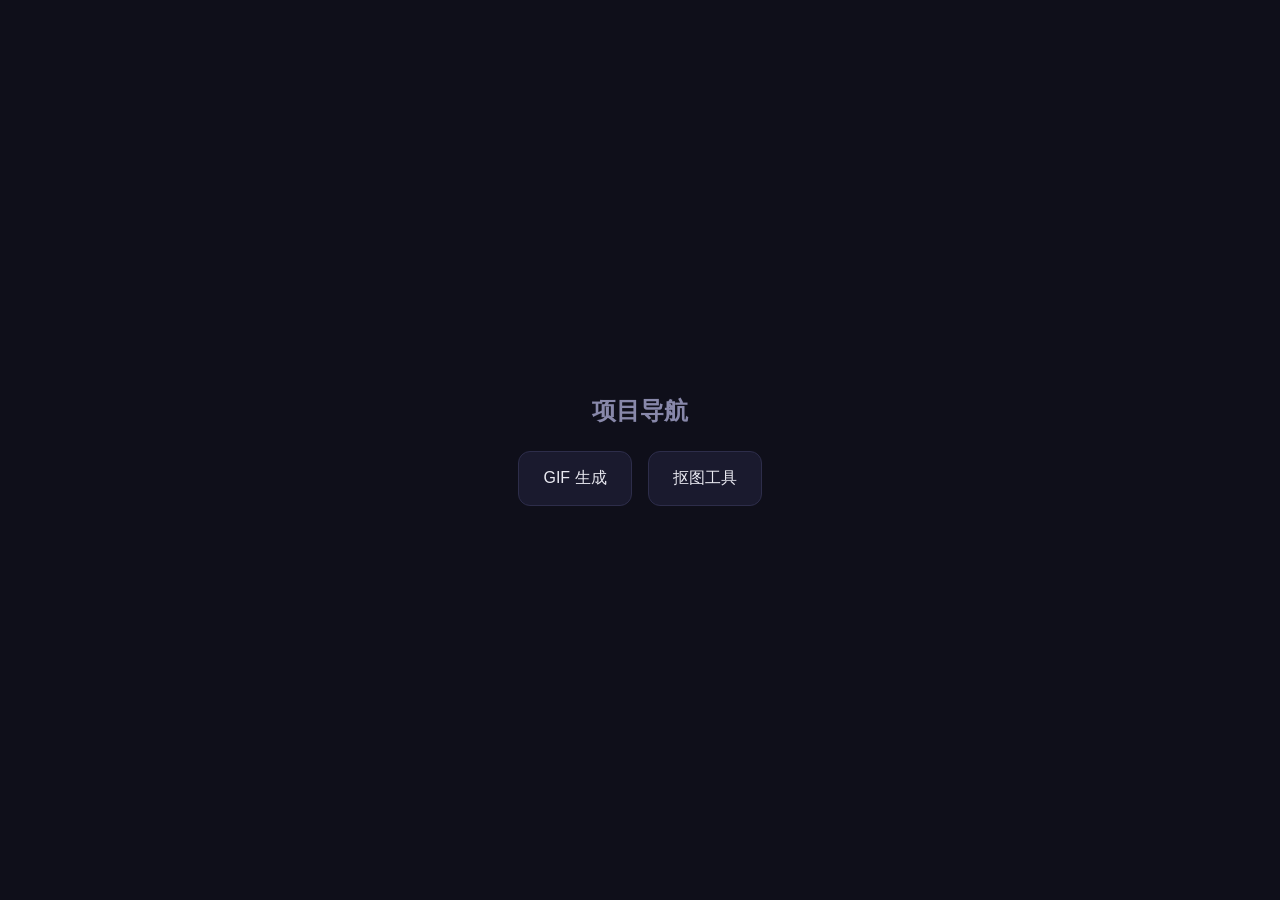
<file: index.html>
<!DOCTYPE html>
<html lang="zh-CN">
<head>
  <meta charset="UTF-8">
  <meta name="viewport" content="width=device-width, initial-scale=1">
  <title>schuylerk.github.io</title>
  <style>
    * { box-sizing: border-box; margin: 0; padding: 0; }
    body {
      font-family: -apple-system, BlinkMacSystemFont, "Segoe UI", Roboto, sans-serif;
      background: #0f0f1a;
      color: #e8e8f0;
      min-height: 100vh;
      padding: 2rem;
      display: flex;
      flex-direction: column;
      align-items: center;
      justify-content: center;
    }
    h1 { margin-bottom: 1.5rem; font-size: 1.5rem; color: #8888aa; }
    nav { display: flex; flex-wrap: wrap; gap: 1rem; justify-content: center; }
    a {
      display: block;
      padding: 1rem 1.5rem;
      background: #1a1a2e;
      color: #e8e8f0;
      text-decoration: none;
      border-radius: 12px;
      border: 1px solid #2d2d4a;
      transition: background .2s, border-color .2s;
    }
    a:hover { background: #252542; border-color: #6366f1; }
  </style>
</head>
<body>
  <h1>项目导航</h1>
  <nav>
    <a href="./gif-gen/">GIF 生成</a>
    <a href="./matting/">抠图工具</a>
  </nav>
</body>
</html>
</file>
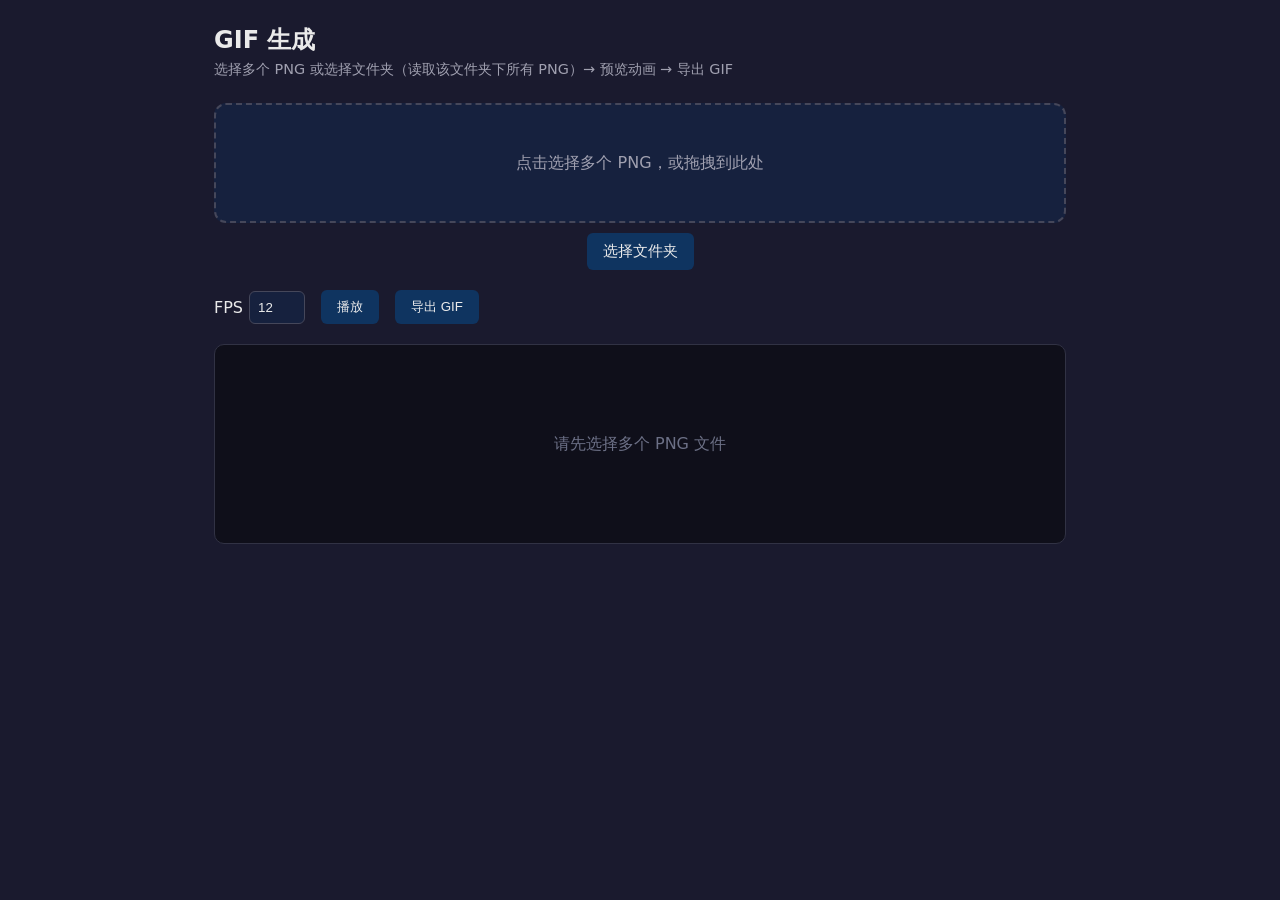
<file: gif-gen/index.html>
<!DOCTYPE html>
<html lang="zh-CN">
  <head>
    <meta charset="UTF-8" />
    <meta name="viewport" content="width=device-width, initial-scale=1" />
    <title>gif生成</title>
    <script type="module" crossorigin src="/gif-gen/assets/index-cfB_fj5O.js"></script>
    <link rel="stylesheet" crossorigin href="/gif-gen/assets/index-DPO0qFq3.css">
  </head>
  <body>
    <div class="app">
      <header>
        <h1>GIF 生成</h1>
        <p class="desc">选择多个 PNG 或选择文件夹（读取该文件夹下所有 PNG）→ 预览动画 → 导出 GIF</p>
      </header>

      <section class="upload">
        <label class="zone" id="dropZone">
          <input type="file" id="fileInput" accept="image/png,.png" multiple hidden />
          <span class="zone-text">点击选择多个 PNG，或拖拽到此处</span>
        </label>
        <div class="upload-actions">
          <button type="button" class="btn-folder" id="btnFolder">选择文件夹</button>
          <input type="file" id="dirInput" webkitdirectory directory accept="image/png,.png" multiple hidden />
        </div>
      </section>

      <section class="controls" id="controls" hidden>
        <label>FPS <input type="number" id="fps" min="1" max="60" value="12" /></label>
        <button type="button" id="btnPlay">播放</button>
        <button type="button" id="btnExport">导出 GIF</button>
        <span class="info" id="frameInfo"></span>
      </section>

      <section class="preview">
        <div class="preview-wrap" id="previewWrap">
          <canvas id="canvas"></canvas>
          <p class="empty" id="emptyTip">请先选择多个 PNG 文件</p>
        </div>
      </section>
    </div>
  </body>
</html>
</file>
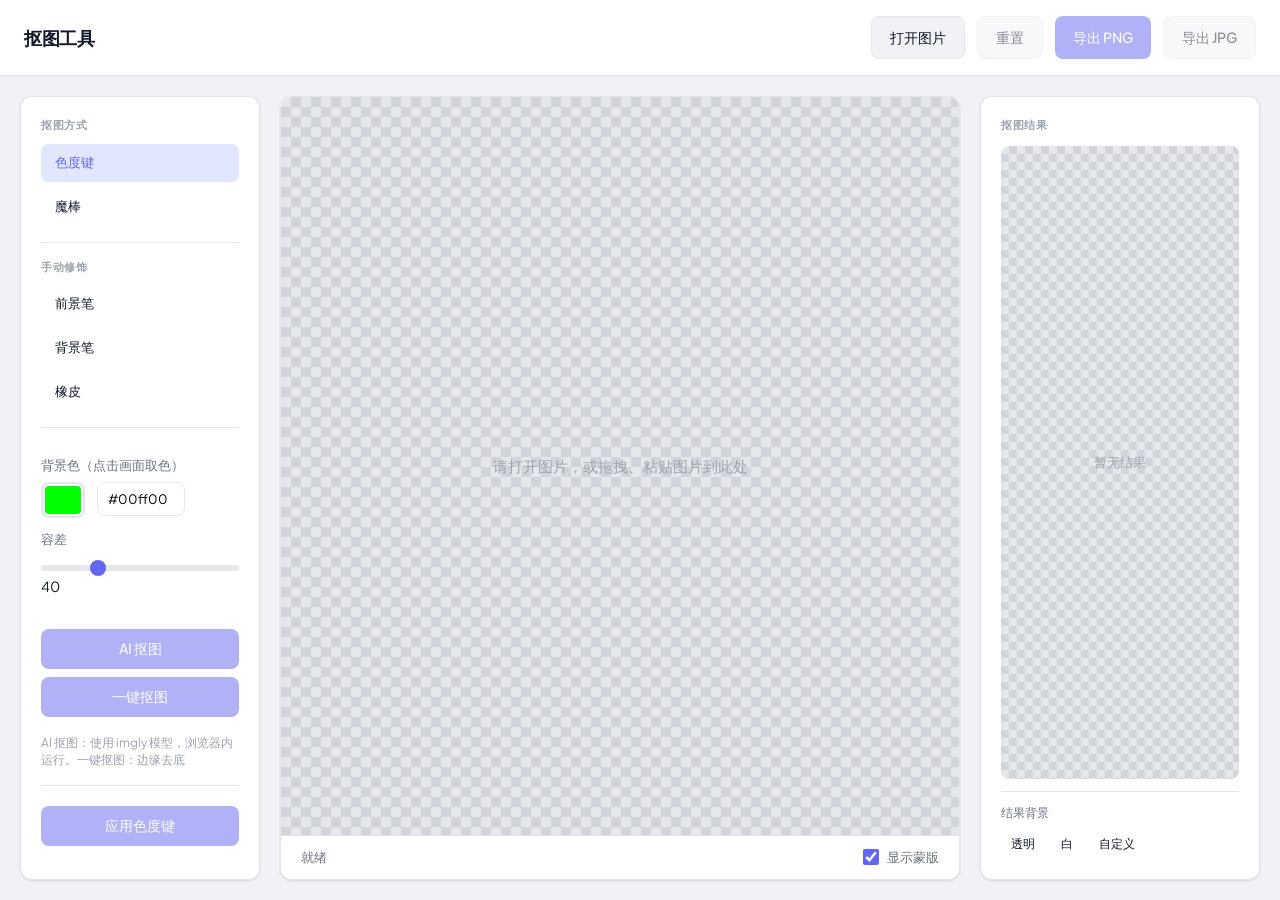
<file: matting/index.html>
<!DOCTYPE html>
<html lang="zh-CN">
<head>
  <meta charset="UTF-8">
  <meta name="viewport" content="width=device-width, initial-scale=1.0">
  <title>抠图工具</title>
  <script type="module" crossorigin src="/matting/assets/index-CBe-favw.js"></script>
  <link rel="stylesheet" crossorigin href="/matting/assets/index-D5WpoJRu.css">
</head>
<body>
  <div class="app">
    <header class="header">
      <h1 class="title">抠图工具</h1>
      <div class="header-actions">
        <label class="btn btn-secondary">
          打开图片
          <input type="file" id="fileInput" accept="image/*" hidden>
        </label>
        <button type="button" class="btn btn-secondary" id="resetBtn" disabled>重置</button>
        <button type="button" class="btn btn-primary" id="exportPngBtn" disabled>导出 PNG</button>
        <button type="button" class="btn btn-secondary" id="exportJpgBtn" disabled>导出 JPG</button>
      </div>
    </header>

    <main class="main">
      <aside class="toolbar">
        <div class="tool-group">
          <span class="tool-group-label">抠图方式</span>
          <div class="tool-buttons">
            <button type="button" class="tool-btn active" data-tool="chroma" title="选取背景色并去除">色度键</button>
            <button type="button" class="tool-btn" data-tool="wand" title="点击选取相似颜色">魔棒</button>
          </div>
        </div>
        <div class="tool-group">
          <span class="tool-group-label">手动修饰</span>
          <div class="tool-buttons">
            <button type="button" class="tool-btn" data-tool="brush-fg" title="涂抹为前景">前景笔</button>
            <button type="button" class="tool-btn" data-tool="brush-bg" title="涂抹为背景">背景笔</button>
            <button type="button" class="tool-btn" data-tool="eraser" title="擦除蒙版">橡皮</button>
          </div>
        </div>
        <div class="tool-options" id="toolOptions">
          <div class="option-row chroma-options hidden">
            <label>背景色（点击画面取色）</label>
            <input type="color" id="chromaColor" value="#00ff00">
            <input type="text" id="chromaColorHex" value="#00ff00" class="hex-input">
          </div>
          <div class="option-row chroma-options hidden">
            <label>容差</label>
            <input type="range" id="chromaTolerance" min="0" max="150" value="40">
            <span id="chromaToleranceVal">40</span>
          </div>
          <div class="option-row wand-options hidden">
            <label>容差</label>
            <input type="range" id="wandTolerance" min="1" max="100" value="32">
            <span id="wandToleranceVal">32</span>
          </div>
          <div class="option-row brush-options hidden">
            <label>笔刷大小</label>
            <input type="range" id="brushSize" min="4" max="80" value="24">
            <span id="brushSizeVal">24</span>
          </div>
        </div>
        <div class="tool-group run-group">
          <button type="button" class="btn btn-primary btn-block" id="aiMattingBtn" disabled>AI 抠图</button>
          <button type="button" class="btn btn-primary btn-block" id="oneClickBtn" disabled>一键抠图</button>
          <p class="hint">AI 抠图：使用 imgly 模型，浏览器内运行。一键抠图：边缘去底</p>
        </div>
        <div class="tool-group run-group chroma-run hidden">
          <button type="button" class="btn btn-primary btn-block" id="applyChromaBtn" disabled>应用色度键</button>
        </div>
      </aside>

      <section class="workspace">
        <div class="canvas-wrap" id="canvasWrap">
          <canvas id="sourceCanvas"></canvas>
          <canvas id="maskCanvas"></canvas>
          <canvas id="previewCanvas"></canvas>
          <canvas id="overlayCanvas"></canvas>
          <div class="canvas-placeholder" id="placeholder">
            <span>请打开图片，或拖拽、粘贴图片到此处</span>
          </div>
        </div>
        <div class="workspace-footer">
          <span id="statusText">就绪</span>
          <label class="check-label">
            <input type="checkbox" id="showMask" checked>
            显示蒙版
          </label>
        </div>
      </section>

      <aside class="preview-panel">
        <div class="preview-header">抠图结果</div>
        <div class="preview-wrap">
          <canvas id="resultCanvas"></canvas>
          <div class="preview-placeholder" id="resultPlaceholder">暂无结果</div>
        </div>
        <div class="result-bg-options">
          <span class="result-bg-label">结果背景</span>
          <div class="result-bg-btns">
            <button type="button" class="tool-btn result-bg-btn active" data-bg="transparent">透明</button>
            <button type="button" class="tool-btn result-bg-btn" data-bg="white">白</button>
            <button type="button" class="tool-btn result-bg-btn" data-bg="custom">自定义</button>
          </div>
          <div class="result-bg-color-row hidden" id="resultBgColorRow">
            <input type="color" id="resultBgColor" value="#ffffff">
            <input type="text" id="resultBgColorHex" value="#ffffff" class="hex-input">
          </div>
        </div>
      </aside>
    </main>
  </div>

</body>
</html>
</file>
<file: gif-gen/assets/index-DPO0qFq3.css>
*{box-sizing:border-box}body{margin:0;background:#1a1a2e;color:#eaeaea;font-family:system-ui,sans-serif;min-height:100vh}.app{max-width:900px;margin:0 auto;padding:24px}header{margin-bottom:24px}h1{font-size:1.5rem;margin:0 0 4px}.desc{font-size:.9rem;color:#a0a0b0;margin:0}.upload{margin-bottom:20px}.zone{display:flex;align-items:center;justify-content:center;min-height:120px;border:2px dashed #45475a;border-radius:12px;background:#16213e;cursor:pointer;transition:border-color .2s,background .2s}.zone:hover,.zone.dragover{border-color:#89b4fa;background:#1e2a44}.zone-text{color:#a0a0b0}.upload-actions{margin-top:10px;display:flex;justify-content:center}.btn-folder{padding:8px 16px;background:#0f3460;color:#eaeaea;border:none;border-radius:6px;cursor:pointer;font-size:.95rem}.btn-folder:hover{background:#1a4a7a}.controls{display:flex;align-items:center;gap:16px;flex-wrap:wrap;margin-bottom:20px}.controls label{display:flex;align-items:center;gap:6px}.controls input[type=number]{width:56px;padding:8px;background:#16213e;border:1px solid #45475a;color:#eaeaea;border-radius:6px}.controls button{padding:8px 16px;background:#0f3460;color:#eaeaea;border:none;border-radius:6px;cursor:pointer}.controls button:hover{background:#1a4a7a}.info{font-size:.9rem;color:#a0a0b0}.preview-wrap{background:#0f0f1a;border-radius:10px;border:1px solid #313244;min-height:200px;display:flex;align-items:center;justify-content:center;position:relative}.preview-wrap canvas{max-width:100%;max-height:70vh;display:none}.preview-wrap canvas.visible{display:block}.empty{position:absolute;color:#6c7086;pointer-events:none}.empty.hidden{display:none}
</file>
<file: matting/assets/index-D5WpoJRu.css>
@import"https://fonts.googleapis.com/css2?family=Plus+Jakarta+Sans:wght@400;500;600;700&display=swap";:root{--bg: #f0f2f5;--surface: #ffffff;--surface-elevated: #ffffff;--border: #e5e7eb;--border-focus: #6366f1;--text: #111827;--text-secondary: #6b7280;--text-tertiary: #9ca3af;--accent: #6366f1;--accent-hover: #4f46e5;--accent-muted: #e0e7ff;--radius: 12px;--radius-sm: 8px;--radius-full: 9999px;--shadow-sm: 0 1px 2px rgba(0, 0, 0, .05);--shadow: 0 1px 3px rgba(0, 0, 0, .08), 0 1px 2px rgba(0, 0, 0, .04);--shadow-md: 0 4px 6px -1px rgba(0, 0, 0, .07), 0 2px 4px -2px rgba(0, 0, 0, .04);--font: "Plus Jakarta Sans", -apple-system, BlinkMacSystemFont, sans-serif}*{box-sizing:border-box}body{margin:0;font-family:var(--font);font-size:14px;color:var(--text);background:var(--bg);line-height:1.5;-webkit-font-smoothing:antialiased}.app{min-height:100vh;display:flex;flex-direction:column}.header{display:flex;align-items:center;justify-content:space-between;padding:16px 24px;background:var(--surface);border-bottom:1px solid var(--border);box-shadow:var(--shadow-sm)}.title{margin:0;font-size:18px;font-weight:700;letter-spacing:-.02em;color:var(--text)}.header-actions{display:flex;gap:12px}.btn{display:inline-flex;align-items:center;justify-content:center;padding:10px 18px;border:none;border-radius:var(--radius-sm);font-family:var(--font);font-size:14px;font-weight:500;cursor:pointer;transition:background .15s,color .15s,box-shadow .15s}.btn-secondary{background:var(--bg);color:var(--text);border:1px solid var(--border)}.btn-secondary:hover:not(:disabled){background:#e5e7eb;border-color:#d1d5db}.btn-primary{background:var(--accent);color:#fff}.btn-primary:hover:not(:disabled){background:var(--accent-hover);box-shadow:0 2px 8px #6366f159}.btn:disabled{opacity:.5;cursor:not-allowed}.btn-block{width:100%}.main{flex:1;display:flex;gap:0;min-height:0;padding:20px}.toolbar{width:240px;flex-shrink:0;display:flex;flex-direction:column;gap:16px;padding:20px;background:var(--surface);border-radius:var(--radius);box-shadow:var(--shadow);border:1px solid var(--border);overflow-y:auto}.tool-group{padding-bottom:16px;border-bottom:1px solid var(--border)}.tool-group:last-of-type{border-bottom:none;padding-bottom:0}.tool-group-label{display:block;font-size:11px;font-weight:600;text-transform:uppercase;letter-spacing:.06em;color:var(--text-tertiary);margin-bottom:10px}.tool-buttons{display:flex;flex-direction:column;gap:6px}.tool-btn{padding:10px 14px;border:none;border-radius:var(--radius-sm);background:transparent;color:var(--text);font-family:var(--font);font-size:13px;font-weight:500;text-align:left;cursor:pointer;transition:background .15s,color .15s}.tool-btn:hover{background:var(--bg);color:var(--text)}.tool-btn.active{background:var(--accent-muted);color:var(--accent)}.tool-options{margin-top:12px}.tool-options.hidden,.option-row.hidden{display:none!important}.option-row{margin-bottom:12px}.option-row:last-child{margin-bottom:0}.option-row label{display:block;margin-bottom:6px;color:var(--text-secondary);font-size:13px;font-weight:500}.option-row input[type=range]{width:100%;height:6px;margin:0 0 4px;-webkit-appearance:none;-moz-appearance:none;appearance:none;background:var(--border);border-radius:var(--radius-full)}.option-row input[type=range]::-webkit-slider-thumb{-webkit-appearance:none;width:16px;height:16px;border-radius:50%;background:var(--accent);cursor:pointer;box-shadow:var(--shadow-sm)}.option-row input[type=color]{width:44px;height:36px;padding:2px;border:2px solid var(--border);border-radius:var(--radius-sm);cursor:pointer;vertical-align:middle;background:var(--surface)}.option-row input[type=color]::-webkit-color-swatch-wrapper{padding:0}.option-row input[type=color]::-webkit-color-swatch{border:none;border-radius:4px}.hex-input{width:88px;margin-left:10px;padding:8px 10px;border:1px solid var(--border);border-radius:var(--radius-sm);font-family:var(--font);font-size:13px;background:var(--surface);transition:border-color .15s}.hex-input:focus{outline:none;border-color:var(--border-focus);box-shadow:0 0 0 3px #6366f126}.run-group .hint{margin:10px 0 0;font-size:12px;color:var(--text-tertiary);line-height:1.4}.run-group,.chroma-run{padding-top:4px}.run-group .btn,.chroma-run .btn{margin-bottom:8px}.workspace{flex:1;display:flex;flex-direction:column;min-width:0;margin:0 20px;background:var(--surface);border-radius:var(--radius);box-shadow:var(--shadow);border:1px solid var(--border);overflow:hidden}.canvas-wrap{position:relative;flex:1;display:flex;align-items:center;justify-content:center;min-height:360px;background:#e5e7eb;background-image:linear-gradient(45deg,#d1d5db 25%,transparent 25%),linear-gradient(-45deg,#d1d5db 25%,transparent 25%),linear-gradient(45deg,transparent 75%,#d1d5db 75%),linear-gradient(-45deg,transparent 75%,#d1d5db 75%);background-size:20px 20px;background-position:0 0,0 10px,10px -10px,-10px 0;background-color:#e5e7eb}.canvas-placeholder{position:absolute;top:0;right:0;bottom:0;left:0;display:flex;align-items:center;justify-content:center;color:var(--text-tertiary);font-size:15px;pointer-events:none}.canvas-placeholder.hidden{display:none}#sourceCanvas,#maskCanvas,#previewCanvas,#overlayCanvas{position:absolute;left:50%;top:50%;transform:translate(-50%,-50%);max-width:100%;max-height:100%;object-fit:contain;cursor:crosshair}#maskCanvas{pointer-events:none;mix-blend-mode:multiply}#previewCanvas,#overlayCanvas{pointer-events:none}.workspace-footer{display:flex;align-items:center;justify-content:space-between;padding:12px 20px;background:var(--surface);border-top:1px solid var(--border);font-size:13px;color:var(--text-secondary)}.check-label{display:flex;align-items:center;gap:8px;cursor:pointer;font-weight:500}.check-label input{margin:0;width:16px;height:16px;accent-color:var(--accent)}.preview-panel{width:280px;flex-shrink:0;padding:20px;background:var(--surface);border-radius:var(--radius);box-shadow:var(--shadow);border:1px solid var(--border);display:flex;flex-direction:column}.preview-header{font-size:11px;font-weight:600;text-transform:uppercase;letter-spacing:.06em;color:var(--text-tertiary);margin-bottom:12px}.preview-wrap{position:relative;flex:1;min-height:220px;background:#e5e7eb;background-image:linear-gradient(45deg,#d1d5db 25%,transparent 25%),linear-gradient(-45deg,#d1d5db 25%,transparent 25%),linear-gradient(45deg,transparent 75%,#d1d5db 75%),linear-gradient(-45deg,transparent 75%,#d1d5db 75%);background-size:16px 16px;background-position:0 0,0 8px,8px -8px,-8px 0;background-color:#e5e7eb;border-radius:var(--radius-sm);display:flex;align-items:center;justify-content:center;overflow:hidden}#resultCanvas{max-width:100%;max-height:100%;object-fit:contain}.preview-placeholder{position:absolute;color:var(--text-tertiary);font-size:13px}.preview-placeholder.hidden{display:none}.result-bg-options{margin-top:12px;padding-top:12px;border-top:1px solid var(--border)}.result-bg-label{display:block;font-size:12px;font-weight:500;color:var(--text-secondary);margin-bottom:8px}.result-bg-btns{display:flex;gap:6px;flex-wrap:wrap}.result-bg-btn{padding:6px 10px;font-size:12px}.result-bg-color-row{margin-top:8px;display:flex;align-items:center;gap:8px}.result-bg-color-row.hidden{display:none!important}.result-bg-color-row input[type=color]{width:36px;height:28px;padding:0;border:1px solid var(--border);border-radius:var(--radius-sm);cursor:pointer}
</file>
